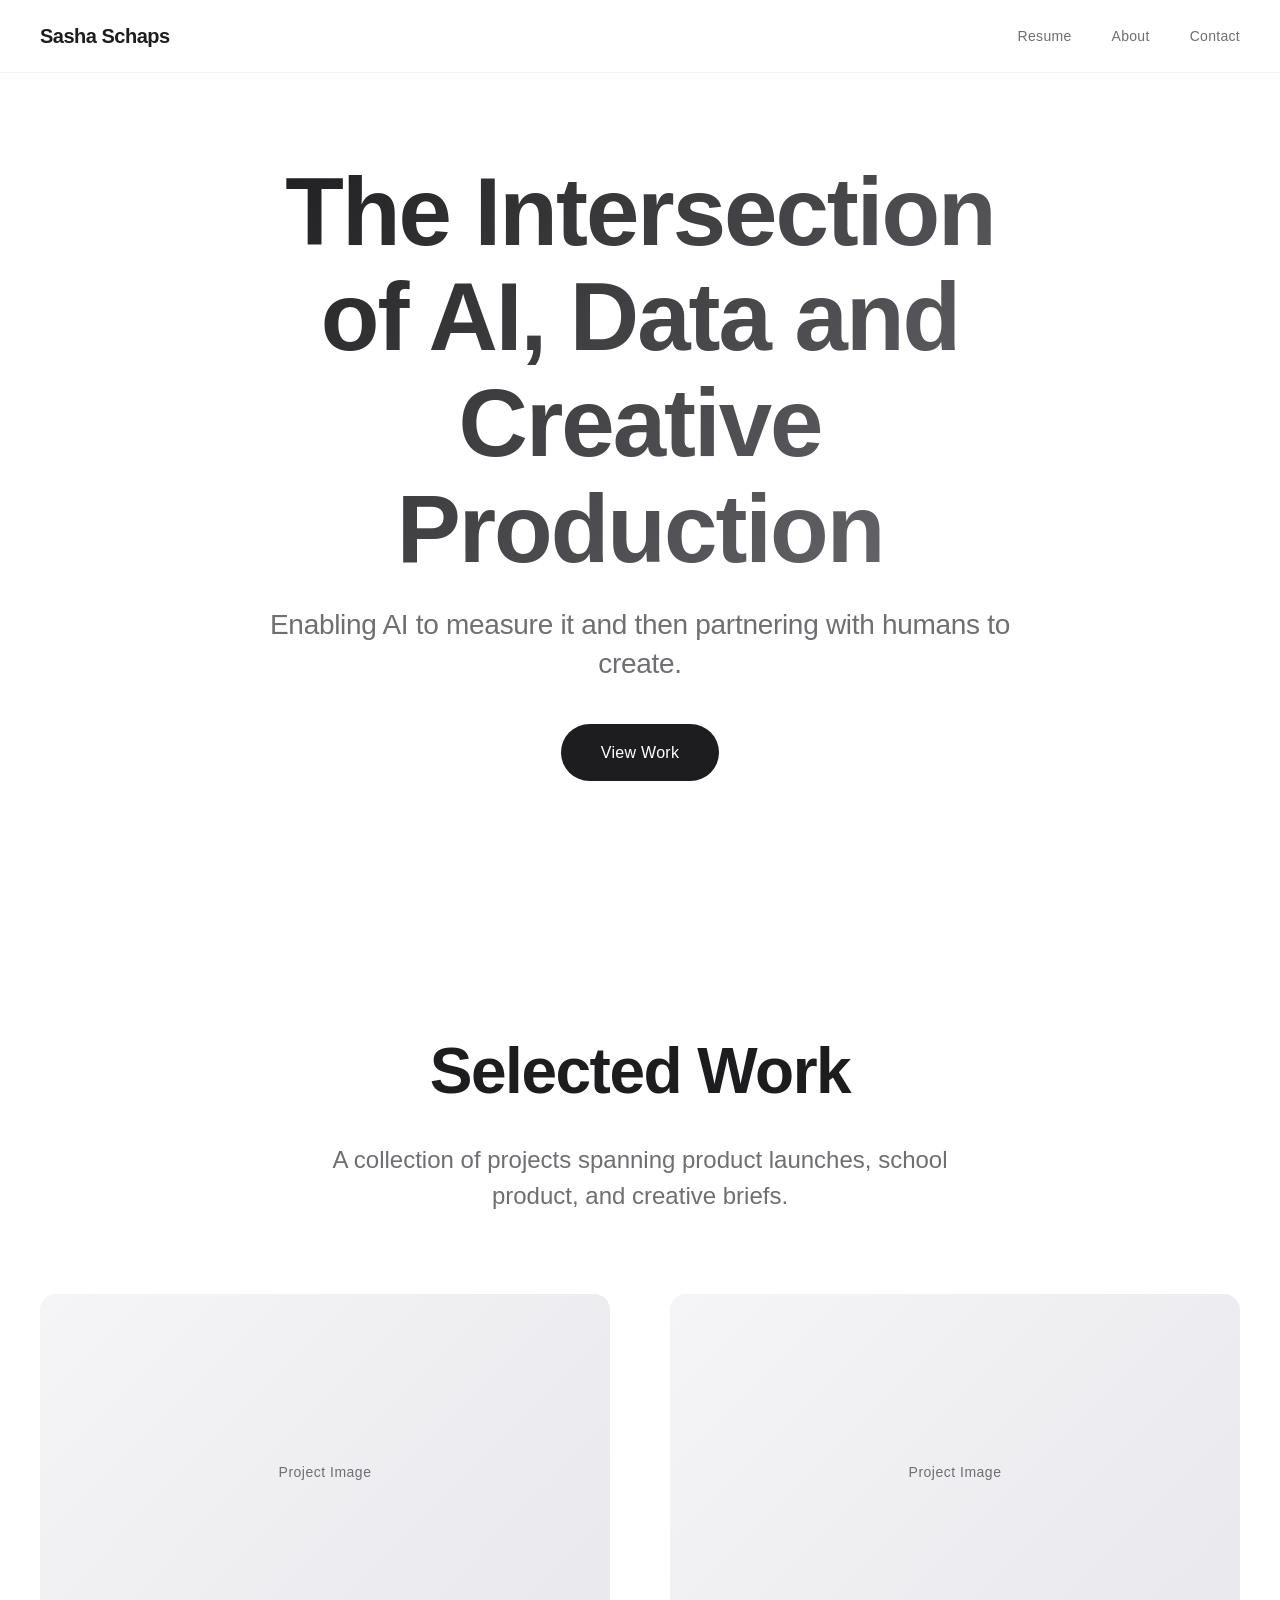
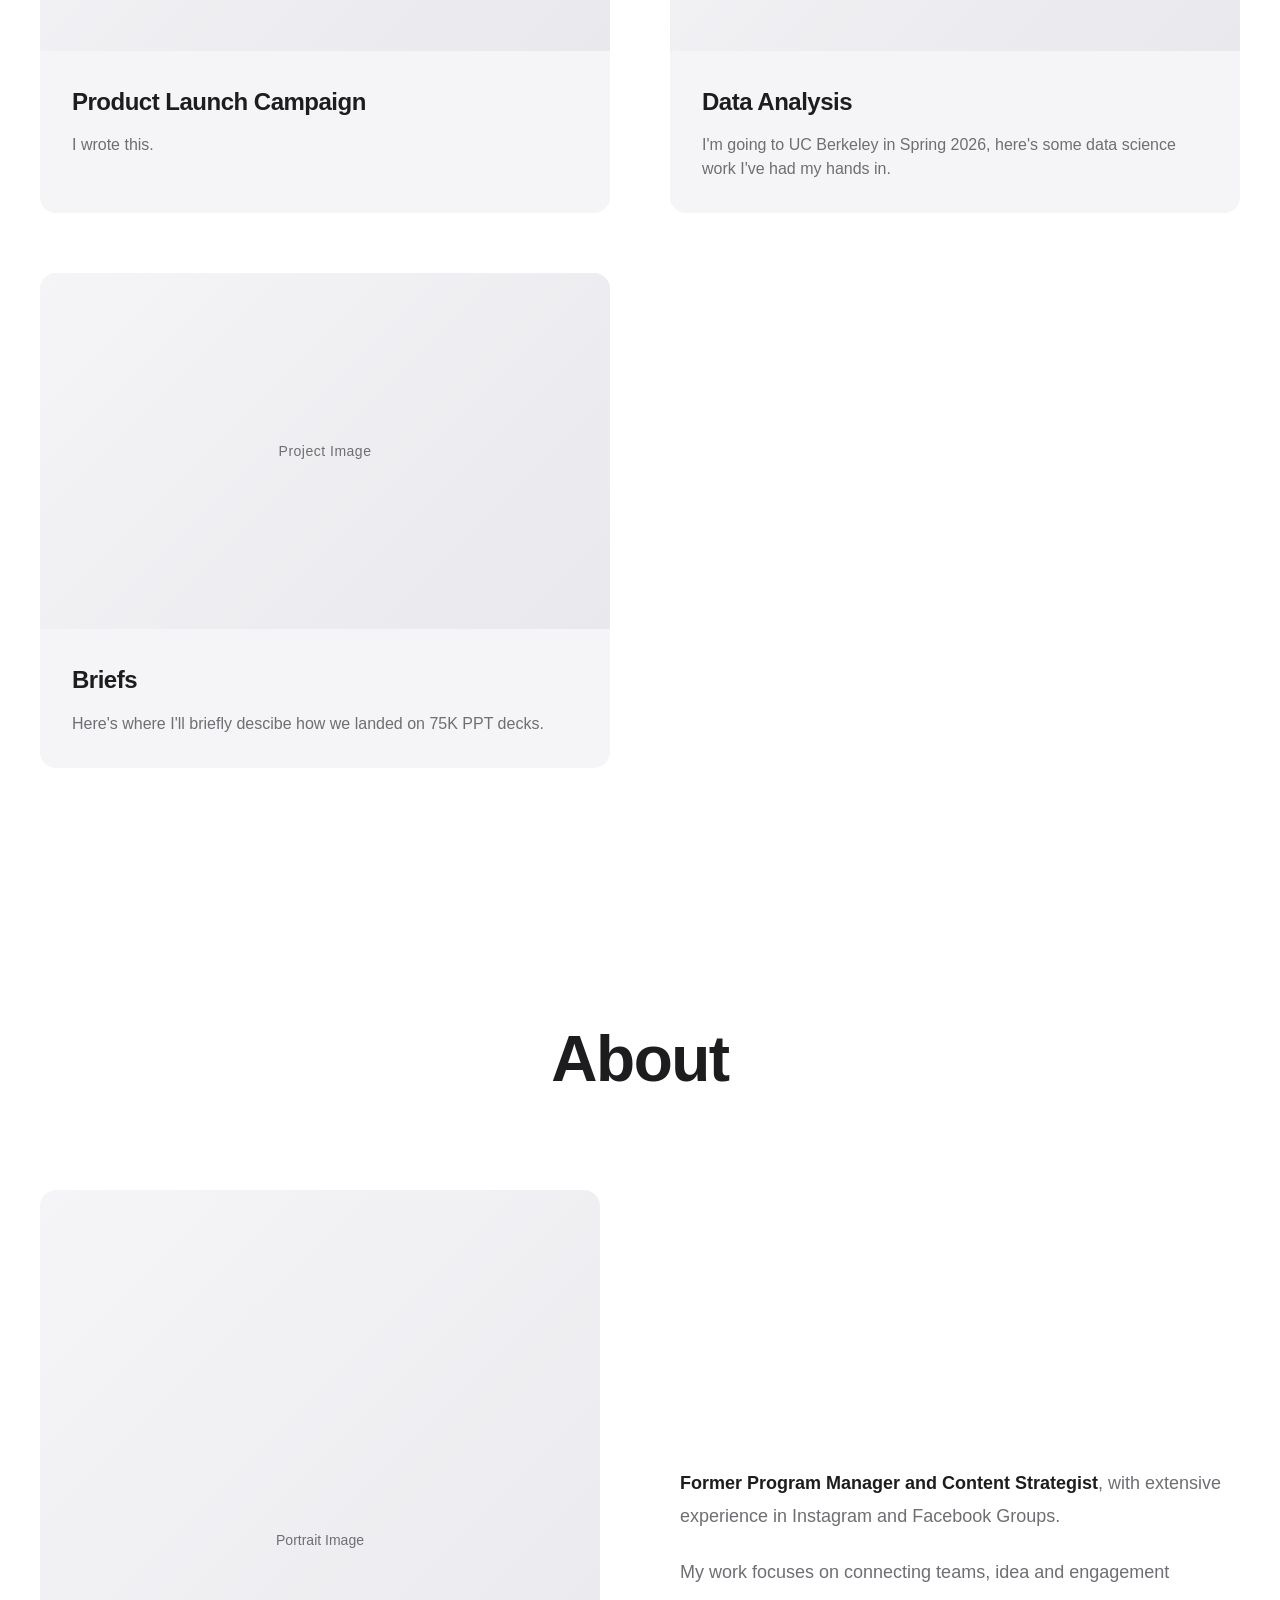
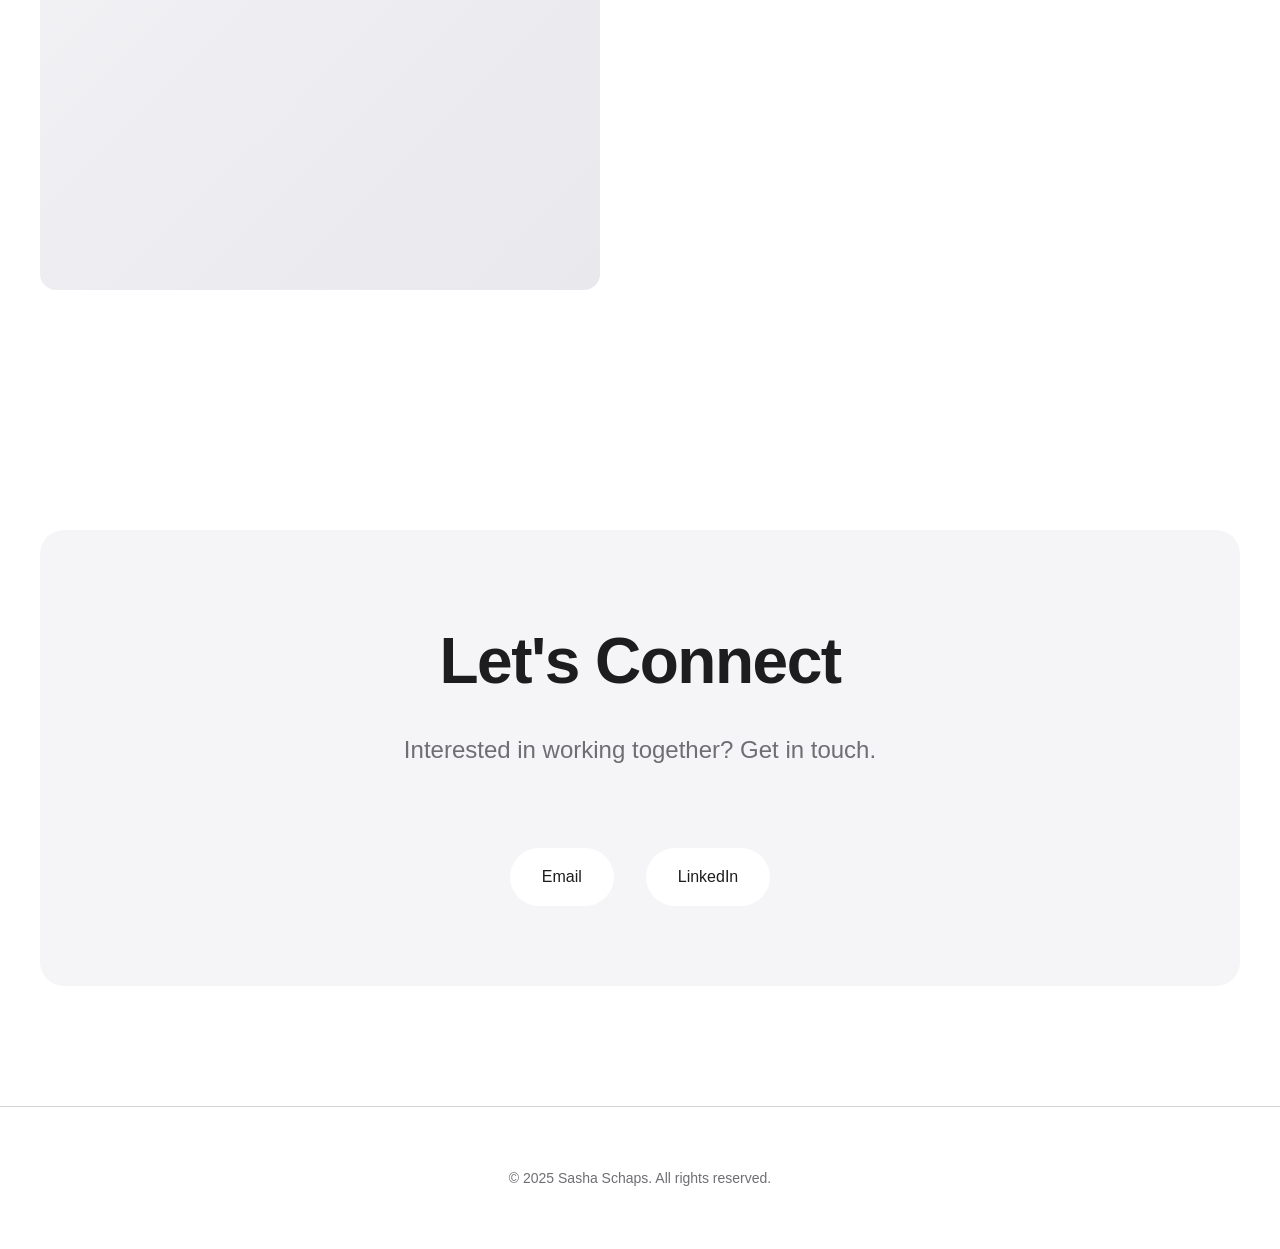
<file: index.html>
<!DOCTYPE html>
<html lang="en">
<head>
    <meta charset="UTF-8">
    <meta name="viewport" content="width=device-width, initial-scale=1.0">
    <meta name="description" content="Portfolio of Sasha Schaps - focused on building community engagement through data-driven customer obsession">
    <title>Sasha Schaps</title>
    <style>
        * {
            margin: 0;
            padding: 0;
            box-sizing: border-box;
        }

        :root {
            --text-primary: #1d1d1f;
            --text-secondary: #6e6e73;
            --background: #ffffff;
            --accent: #0071e3;
            --border: #d2d2d7;
        }

        html {
            scroll-behavior: smooth;
        }

        body {
            font-family: -apple-system, BlinkMacSystemFont, 'Segoe UI', Roboto, Oxygen, Ubuntu, Cantarell, sans-serif;
            color: var(--text-primary);
            background: var(--background);
            line-height: 1.6;
            -webkit-font-smoothing: antialiased;
            -moz-osx-font-smoothing: grayscale;
        }

        /* Header & Navigation */
        header {
            position: fixed;
            top: 0;
            left: 0;
            right: 0;
            background: rgba(255, 255, 255, 0.8);
            backdrop-filter: saturate(180%) blur(20px);
            z-index: 1000;
            border-bottom: 1px solid rgba(0, 0, 0, 0.05);
        }

        nav {
            max-width: 1400px;
            margin: 0 auto;
            padding: 20px 40px;
            display: flex;
            justify-content: space-between;
            align-items: center;
        }

        .logo {
            font-size: 20px;
            font-weight: 600;
            letter-spacing: -0.5px;
            color: var(--text-primary);
            text-decoration: none;
            transition: opacity 0.3s ease;
        }

        .logo:hover {
            opacity: 0.7;
        }

        .nav-links {
            display: flex;
            gap: 40px;
            list-style: none;
        }

        .nav-links a {
            color: var(--text-secondary);
            text-decoration: none;
            font-size: 14px;
            font-weight: 400;
            letter-spacing: 0.3px;
            transition: color 0.3s ease;
        }

        .nav-links a:hover {
            color: var(--text-primary);
        }

        /* Hero Section */
        .hero {
            min-height: 100vh;
            display: flex;
            align-items: center;
            justify-content: center;
            padding: 120px 40px 80px;
            text-align: center;
        }

        .hero-content {
            max-width: 800px;
        }

        h1 {
            font-size: clamp(48px, 8vw, 96px);
            font-weight: 700;
            letter-spacing: -2px;
            line-height: 1.1;
            margin-bottom: 24px;
            background: linear-gradient(135deg, #1d1d1f 0%, #6e6e73 100%);
            -webkit-background-clip: text;
            -webkit-text-fill-color: transparent;
            background-clip: text;
        }

        .subtitle {
            font-size: clamp(20px, 3vw, 28px);
            color: var(--text-secondary);
            font-weight: 400;
            letter-spacing: -0.3px;
            line-height: 1.4;
            margin-bottom: 40px;
        }

        .cta-button {
            display: inline-block;
            padding: 16px 40px;
            background: var(--text-primary);
            color: white;
            text-decoration: none;
            border-radius: 100px;
            font-size: 16px;
            font-weight: 500;
            transition: all 0.3s cubic-bezier(0.4, 0, 0.2, 1);
            letter-spacing: 0.3px;
        }

        .cta-button:hover {
            background: var(--text-secondary);
            transform: translateY(-2px);
            box-shadow: 0 10px 30px rgba(0, 0, 0, 0.15);
        }

        /* Section Styling */
        section {
            padding: 120px 40px;
            max-width: 1400px;
            margin: 0 auto;
        }

        .section-title {
            font-size: clamp(40px, 5vw, 64px);
            font-weight: 700;
            letter-spacing: -1.5px;
            margin-bottom: 60px;
            text-align: center;
        }

        .section-subtitle {
            font-size: clamp(18px, 2.5vw, 24px);
            color: var(--text-secondary);
            text-align: center;
            max-width: 700px;
            margin: -40px auto 80px;
            line-height: 1.5;
        }

        /* Work Grid */
        .work-grid {
            display: grid;
            grid-template-columns: repeat(auto-fit, minmax(400px, 1fr));
            gap: 60px;
            margin-top: 80px;
        }

        .work-item {
            position: relative;
            overflow: hidden;
            border-radius: 16px;
            background: #f5f5f7;
            cursor: pointer;
            transition: transform 0.4s cubic-bezier(0.4, 0, 0.2, 1);
        }

        .work-item:hover {
            transform: translateY(-8px);
        }

        .work-image {
            width: 100%;
            aspect-ratio: 16/10;
            background: linear-gradient(135deg, #f5f5f7 0%, #e8e8ed 100%);
            display: flex;
            align-items: center;
            justify-content: center;
            color: var(--text-secondary);
            font-size: 14px;
            letter-spacing: 0.5px;
        }

        .work-info {
            padding: 32px;
        }

        .work-title {
            font-size: 24px;
            font-weight: 600;
            letter-spacing: -0.5px;
            margin-bottom: 12px;
        }

        .work-description {
            color: var(--text-secondary);
            font-size: 16px;
            line-height: 1.5;
        }

        /* About Section */
        .about-content {
            display: grid;
            grid-template-columns: 1fr 1fr;
            gap: 80px;
            align-items: center;
            margin-top: 80px;
        }

        .about-image {
            width: 100%;
            aspect-ratio: 4/5;
            background: linear-gradient(135deg, #f5f5f7 0%, #e8e8ed 100%);
            border-radius: 16px;
            display: flex;
            align-items: center;
            justify-content: center;
            color: var(--text-secondary);
            font-size: 14px;
        }

        .about-text {
            font-size: 18px;
            line-height: 1.8;
            color: var(--text-secondary);
        }

        .about-text p {
            margin-bottom: 24px;
        }

        .about-text strong {
            color: var(--text-primary);
            font-weight: 600;
        }

        /* Contact Section */
        .contact {
            background: #f5f5f7;
            border-radius: 24px;
            padding: 80px 60px;
            text-align: center;
        }

        .contact-links {
            display: flex;
            gap: 32px;
            justify-content: center;
            flex-wrap: wrap;
            margin-top: 40px;
        }

        .contact-link {
            display: inline-flex;
            align-items: center;
            gap: 12px;
            padding: 16px 32px;
            background: white;
            border-radius: 100px;
            text-decoration: none;
            color: var(--text-primary);
            font-weight: 500;
            transition: all 0.3s cubic-bezier(0.4, 0, 0.2, 1);
            font-size: 16px;
        }

        .contact-link:hover {
            transform: translateY(-2px);
            box-shadow: 0 10px 30px rgba(0, 0, 0, 0.1);
        }

        /* Footer */
        footer {
            padding: 60px 40px;
            text-align: center;
            color: var(--text-secondary);
            font-size: 14px;
            border-top: 1px solid var(--border);
        }

        /* Responsive Design */
        @media (max-width: 768px) {
            nav {
                padding: 16px 24px;
                flex-direction: column;
                gap: 20px;
            }

            .nav-links {
                gap: 24px;
            }

            .hero {
                padding: 100px 24px 60px;
            }

            section {
                padding: 80px 24px;
            }

            .work-grid {
                grid-template-columns: 1fr;
                gap: 40px;
            }

            .about-content {
                grid-template-columns: 1fr;
                gap: 40px;
            }

            .contact {
                padding: 60px 32px;
            }

            .contact-links {
                flex-direction: column;
                align-items: stretch;
            }
        }

        /* Smooth animations on scroll */
        .fade-in {
            opacity: 0;
            transform: translateY(30px);
            animation: fadeInUp 0.8s ease forwards;
        }

        @keyframes fadeInUp {
            to {
                opacity: 1;
                transform: translateY(0);
            }
        }

        .fade-in:nth-child(1) { animation-delay: 0.1s; }
        .fade-in:nth-child(2) { animation-delay: 0.2s; }
        .fade-in:nth-child(3) { animation-delay: 0.3s; }
        .fade-in:nth-child(4) { animation-delay: 0.4s; }
    </style>
</head>
<body>
    <header>
        <nav>
            <a href="#" class="logo">Sasha Schaps</a>
            <ul class="nav-links">
                <li><a href="#work">Resume</a></li>
                <li><a href="#about">About</a></li>
                <li><a href="#contact">Contact</a></li>
            </ul>
        </nav>
    </header>

    <section class="hero">
        <div class="hero-content">
            <h1>The Intersection of AI, Data and Creative Production</h1>
            <p class="subtitle">Enabling AI to measure it and then partnering with humans to create.</p>
            <a href="#work" class="cta-button">View Work</a>
        </div>
    </section>

    <section id="work">
        <h2 class="section-title">Selected Work</h2>
        <p class="section-subtitle">A collection of projects spanning product launches, school product, and creative briefs.</p>

        <div class="work-grid">
            <div class="work-item fade-in">
                <div class="work-image">Project Image</div>
                <div class="work-info">
                    <h3 class="work-title">Product Launch Campaign</h3>
                    <p class="work-description">I wrote this.</p>
                </div>
            </div>

            <div class="work-item fade-in">
                <div class="work-image">Project Image</div>
                <div class="work-info">
                    <h3 class="work-title">Data Analysis</h3>
                    <p class="work-description">I'm going to UC Berkeley in Spring 2026, here's some data science work I've had my hands in.</p>
                </div>
            </div>

            <div class="work-item fade-in">
                <div class="work-image">Project Image</div>
                <div class="work-info">
                    <h3 class="work-title">Briefs</h3>
                    <p class="work-description">Here's where I'll briefly descibe how we landed on 75K PPT decks.</p>
                </div>
            </div>
    </section>

    <section id="about">
        <h2 class="section-title">About</h2>
        <div class="about-content">
            <div class="about-image">Portrait Image</div>
            <div class="about-text">
                <p><strong>Former Program Manager and Content Strategist</strong>, with extensive experience in Instagram and Facebook Groups.</p>
                <p>My work focuses on connecting teams, idea and engagement</p>
    </section>

    <section id="contact">
        <div class="contact">
            <h2 class="section-title">Let's Connect</h2>
            <p class="section-subtitle">Interested in working together? Get in touch.</p>
            <div class="contact-links">
                <a href="mailto:sashaschaps@berkeley.edu" class="contact-link">
                    <span>Email</span>
                </a>
                <a href="https://linkedin.com/in/sashaschaps" target="_blank" class="contact-link">
                    <span>LinkedIn</span>
                </a>
            </div>
        </div>
    </section>

    <footer>
        <p>&copy; 2025 Sasha Schaps. All rights reserved.</p>
    </footer>
</body>
</html>
</file>
